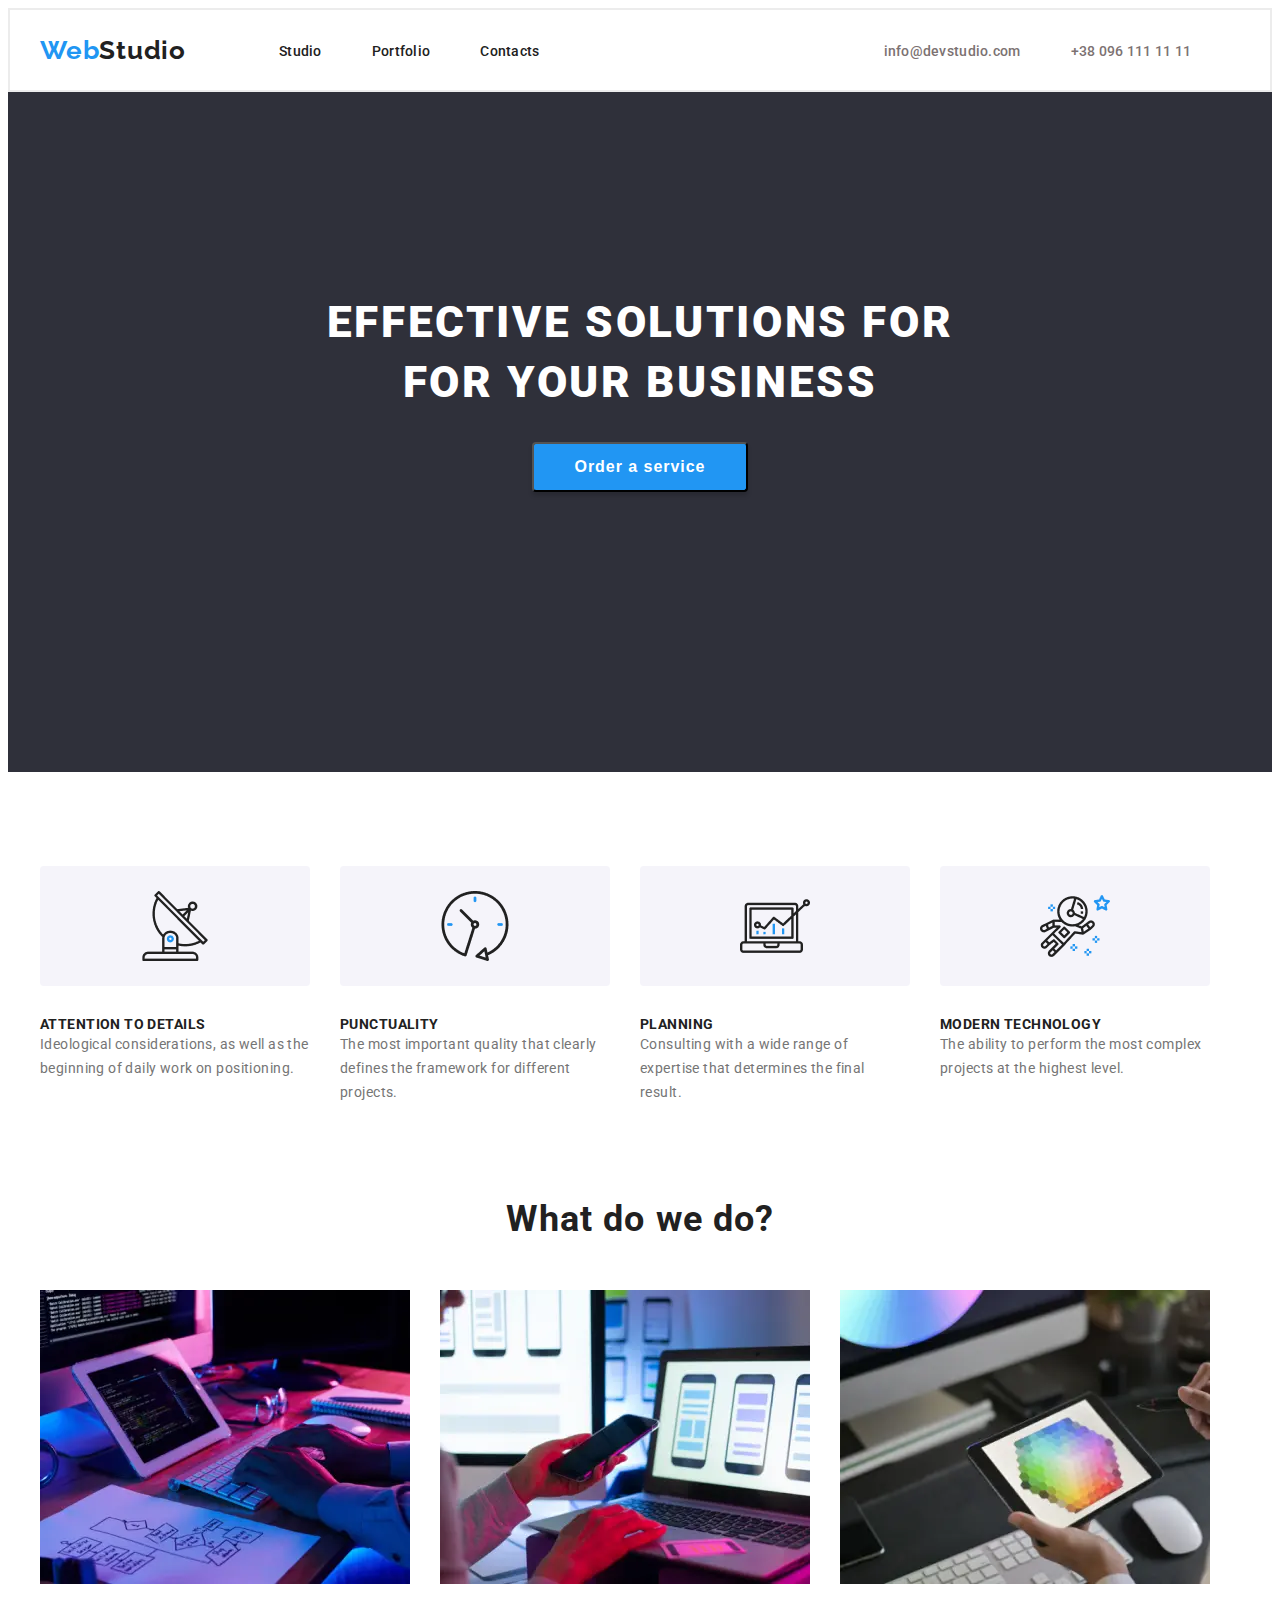
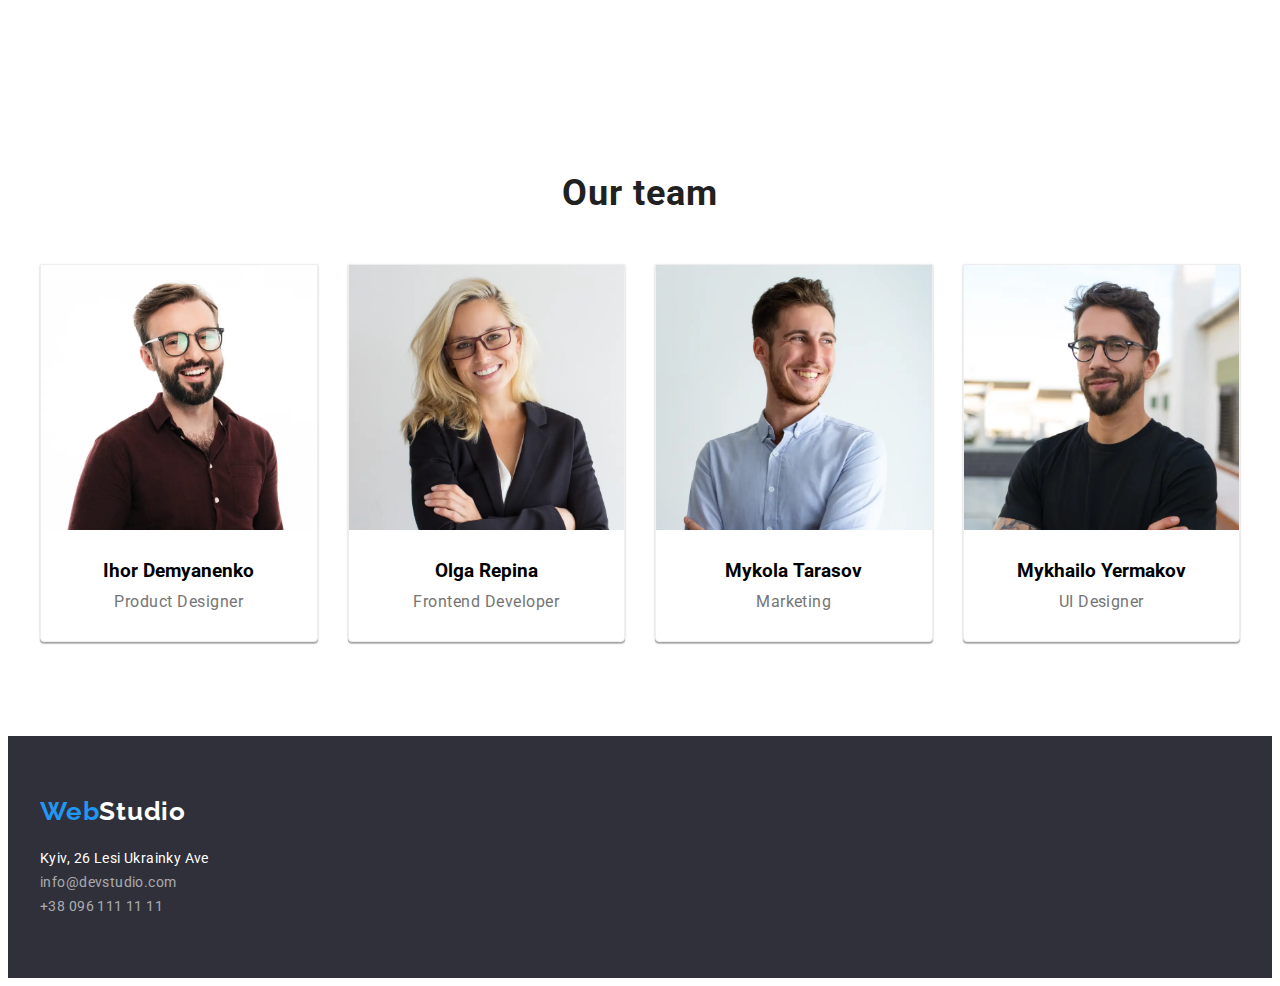
<file: index.html>
<!DOCTYPE html>
<html lang="en">
  <head>
    <meta charset="UTF-8" />
    <meta name="viewport" content="width=device-width, initial-scale=1.0" />
    <title>Document</title>
    <link
      rel="stylesheet"
      href="https://cdnjs.cloudflare.com/ajax/libs/modern-normalize/2.0.0/modern-normalize.min.css"
      integrity="sha512-4xo8blKMVCiXpTaLzQSLSw3KFOVPWhm/TRtuPVc4WG6kUgjH6J03IBuG7JZPkcWMxJ5huwaBpOpnwYElP/m6wg=="
      crossorigin="anonymous"
      referrerpolicy="no-referrer"
    />

    <link rel="preconnect" href="https://fonts.googleapis.com" />
    <link rel="preconnect" href="https://fonts.gstatic.com" crossorigin />
    <link
      href="https://fonts.googleapis.com/css2?family=Raleway:wght@700&family=Roboto:ital,wght@0,400;0,500;0,700;0,900;1,700&display=swap"
      rel="stylesheet"
    />
    <link rel="stylesheet" href="./css/reset.css" />
    <link rel="stylesheet" href="./css/conteiner.css" />
<link rel="stylesheet" href="./css/style.css">
  </head>
  <body>
    <header class="header">
      <div class="conteiner header-conteiner"> 
        <a class="logo" href="./index.html"
          >Web<span class="header-logo">Studio</span></a
        >
        <ul class="header-list">
          <li class="header-item">
            <a class="header-link" href="">Studio</a>
          </li>
          <li class="header-item">
            <a class="header-link" href="./portfolio.html">Portfolio</a>
          </li>
          <li class="header-item">
            <a class="header-link" href="">Contacts</a>
          </li>
        </ul>
        <ul class="header-contacts">
          <li class="header-contact">
            <a class="header-linkk" href="mailto:info@devstudio.com"
              >info@devstudio.com</a
            >
          </li>
          <li class="header-contact">
            <a class="header-linkk" href="tel:+380961111111"
              >+38 096 111 11 11</a
            >
          </li>
        </ul>
      </div>
    </header>

    <main>
      <!-- welcomesection -->

      <section class="welcome">
        <div class="conteiner welcome-conteiner ">
          <h1 class="welcome-title">effective solutions for </h1>
          <h1 class="welcome-title"> for your Business </h1>
          <button class="welcome-button">Order a service</button>
        </div>
      </section>

      <!--quality-->

      <section class="quality">
        <div class="conteiner quality-conteiner">
          <ul class="quality-list">
            <li class="quality-item">
              <h3 class="quality-title">ATTENTION TO DETAILS</h3>
              <p class="quality-text">
                Ideological considerations, as well as the beginning of daily
                work on positioning.
              </p>
            </li>
            <li class="quality-item">
              <h3 class="quality-title">PUNCTUALITY</h3>
              <p class="quality-text">
                The most important quality that clearly defines the framework
                for different projects.
              </p>
            </li>
            <li class="quality-item">
              <h3 class="quality-title">PLANNING</h3>
              <p class="quality-text">
                Consulting with a wide range of expertise that determines the
                final result.
              </p>
            </li>
            <li class="quality-item">
              <h3 class="quality-title">MODERN TECHNOLOGY</h3>
              <p class="quality-text">
                The ability to perform the most complex projects at the highest
                level.
              </p>
            </li>
          </ul>
        </div>
      </section>

      <!--services -->

      <section class="services">
        <div class="conteiner">
          <h2 class="services-title">What do we do?</h2>
          <ul class="services-list">
            <li class="services-item">
              <img class="services-photo" src="./images/komp.webp" alt="komp" />
            </li>
            <li class="services-item">
              <img class="services-photo" src="./images/phon.webp" alt="phon" />
            </li>
            <li class="services-item">
              <img class="services-photo" src="./images/graf.webp" alt="graf" />
            </li>
          </ul>
        </div>
      </section>

      <!--team-->

      <section class="team">
        <div class="conteiner team-conteiner">
          <h2 class="team-bigtitle">Our team</h2>
          <ul class="team-list">
            <li class="team-item">
              <img class="team-photo" src="./images/man.webp" alt="man" />
              <h3 class="team-tittle">Ihor Demyanenko</h3>
              <p class="team-text">Product Designer</p>
            </li>
            <li class="team-item">
              <img class="team-photo" src="./images/women.webp" alt="woman" />
              <h3 class="team-tittle">Olga Repina</h3>
              <p class="team-text">Frontend Developer</p>
            </li>
            <li class="team-item">
              <img class="team-photo" src="./images/man2.webp" alt="man2" />
              <h3 class="team-tittle">Mykola Tarasov</h3>
              <p class="team-text">Marketing</p>
            </li>
            <li class="team-item">
              <img class="team-photo" src="./images/man3.webp" alt="man3" />
              <h3 class="team-tittle">Mykhailo Yermakov</h3>
              <p class="team-text">UI Designer</p>
            </li>
          </ul>
        </div>
      </section>
    </main>

    <footer class="footer-contacs">
      <div class="conteiner">
        <a class="footer-logo" href=""
          >Web<span class="footer-partlogo">Studio</span></a
        >
        <ul class="footer-list">
          <li class="footer-item">
            <a class="footer-adress" href="">Kyiv, 26 Lesi Ukrainky Ave</a>
          </li>
          <li class="footer-item">
            <a class="footer-link" href="mailto: info@devstudio.com"
              >info@devstudio.com</a
            >
          </li>
          <li class="footer-item">
            <a class="footer-link" href="tell:+38 096 111 11 11"
              >+38 096 111 11 11</a
            >
          </li>
        </ul>
      </div>
    </footer>
  </body>
</html>
</file>
<file: css/conteiner.css>
.conteiner {
    width: 1200px;
  margin-left: auto;
  margin-right: auto;
  padding-left:15px ;
  padding-right:15px ;

  }
</file>
<file: css/style.css>
body {
  font-family: Roboto;
}
.logo {
  color: #2196f3;
  font-family: Raleway;
  font-size: 26px;
  font-weight: 700;
  line-height: normal;
  letter-spacing: 0.78px;
}
.header-logo {
  color: #212121;
}
.header-linkk {
  color: #7c7272;
  font-size: 14px;
  font-weight: 500;
  line-height: normal;
  letter-spacing: 0.28px;
}
.header-link {
  color: #212121;
  font-size: 14px;
  font-weight: 500;
  line-height: normal;
  letter-spacing: 0.28px;
}

.header-link:hover {
  color: #2196f3;
}
.header-linkk:hover {
  color: #2196f3;
}

.welcome-title {
  color: #fff;
  text-align: center;
  font-size: 44px;
  font-weight: 900;
  line-height: 60px; /* 136.364% */
  letter-spacing: 2.64px;
  text-transform: uppercase;
}
.welcome-button {
  color: #fff;
  text-align: center;
  font-size: 16px;
  font-weight: 700;
  line-height: 30px; /* 187.5% */
  letter-spacing: 0.96px;
  border-radius: 4px;
  background: #2196f3;
  box-shadow: 0px 4px 4px 0px rgba(0, 0, 0, 0.15);
}
.quality-title {
  color: #212121;
  font-size: 14px;
  font-weight: 700;
  line-height: normal;
  letter-spacing: 0.42px;
  text-transform: uppercase;
}
.quality-text {
  color: #757575;
  font-size: 14px;
  font-weight: 400;
  line-height: 24px; /* 171.429% */
  letter-spacing: 0.42px;
}
.services-title {
  color: #212121;
  text-align: center;
  font-size: 36px;
  font-weight: 700;
  line-height: normal;
  letter-spacing: 1.08px;
}
.team-bigtitle {
  color: #212121;
  text-align: center;
  font-size: 36px;
  font-weight: 700;
  line-height: normal;
  letter-spacing: 1.08px;
}
.team-title {
  color: #212121;
  text-align: center;
  font-size: 16px;
  font-weight: 500;
  line-height: normal;
  letter-spacing: 0.48px;
}
.team-text {
  color: #757575;
  text-align: center;
  font-size: 16px;
  font-weight: 400;
  line-height: normal;
  letter-spacing: 0.48px;
}
.footer-logo {
  color: #2196f3;
  font-family: Raleway;
  font-size: 26px;
  font-weight: 700;
  line-height: normal;
  letter-spacing: 0.78px;
}
.footer-partlogo {
  color: #fff;
}
.footer-adress {
  color: #fff;
  font-size: 14px;
  font-weight: 400;
  line-height: 24px; /* 171.429% */
  letter-spacing: 0.42px;
}
.footer-link {
  color: rgba(255, 255, 255, 0.6);
  font-size: 14px;
  font-weight: 400;
  line-height: 24px; /* 171.429% */
  letter-spacing: 0.42px;
}
.footer-contacs {
  background-color: #2f303a;
}
.welcome {
  background-color: #2f303a;
}
.header-list {
  display: flex;
  gap: 50px;

  align-items: center;
  margin-right: 344px;
}
.header-contacts {
  display: flex;
  align-items: center;
  gap: 50px;
}
.header-conteiner {
  display: flex;
  align-items: center;
}
.logo {
  display: block;
  margin-right: 93px;
}
.header {
  padding-top: 25px;
  padding-bottom: 25px;
}
.quality-list {
  display: flex;
  gap: 30px;
}
.welcome {
  padding-top: 200px;
  padding-bottom: 280px;
}
.services-list {
  display: flex;
  gap: 30px;
}
.welcome-conteiner {
  display: block;
  align-items: center;
}
.team-list {
  display: flex;
}
.welcome-button {
  display: block;
  margin-left: auto;
  margin-right: auto;
  justify-content: center;
  width: 216px;
  height: 50px;
  margin-top: 30px;
}
.quality {
  display: flex;
  padding-top: 94px;
  padding-bottom: 94px;
}
  .quality-item:nth-child(1)::before {
  
  content:" ";
  background-color:#F5F4FA ;
  background-image: url(../images/antenna.png);
  width: 270px;
height: 120px;
background-size: auto;
background-repeat: no-repeat;
background-position: 50% 50%;
border-radius: 4px;
margin-bottom: 30px;
}
.quality-item {
  
    width: 270px;
    display: flex;
    flex-direction: column;
 
}
.quality-item:nth-child(2)::before {
  content:" ";
  background-color:#F5F4FA ;
  background-image: url(../images/clock.png);
  width: 270px;
height: 120px;
background-size: auto;
background-repeat: no-repeat;
background-position: 50% 50%;
border-radius: 4px;
margin-bottom: 30px;
}
.quality-item:nth-child(3)::before {
  content:" ";
  background-color:#F5F4FA ;
  background-image: url(../images/diagram.png);
  width: 270px;
height: 120px;
background-size: auto;
background-repeat: no-repeat;
background-position: 50% 50%;
border-radius: 4px;
margin-bottom: 30px;
}
.quality-item:nth-child(4)::before {
  content:" ";
  background-color:#F5F4FA ;
  background-image: url(../images/astronaut.png);
  width: 270px;
height: 120px;
background-size: auto;
background-repeat: no-repeat;
background-position: 50% 50%;
border-radius: 4px;
margin-bottom: 30px;
}
.services-title {
  margin-bottom: 50px;
}

.team-bigtitle {
  padding-top: 94px;
  padding-bottom: 50px;
}
.team-list {
  padding-bottom: 94px;
}

.team-tittle {
  margin-top: 30px;
  text-align: center;
}
.team-list {
  gap: 30px;
}
.services {
  padding-bottom: 94px;
}
body {
  font-family: Roboto;
}

.kinds-button:hover {
  color: #fff;

  background: #2196f3;

  /* shadow-middle */
  box-shadow: 0px 2px 2px 0px rgba(0, 0, 0, 0.12),
    0px 1px 2px 0px rgba(0, 0, 0, 0.08), 0px 3px 1px 0px rgba(0, 0, 0, 0.1);
}
.kinds-button {
  text-align: center;
  font-family: Roboto;
  font-size: 16px;
  font-style: normal;
  font-weight: 500;
  line-height: 26px; /* 162.5% */
  letter-spacing: 0.48px;

  border-radius: 4px;
  padding-left: 22px;
  padding-right: 22px;
  padding-bottom: 6px;
  padding-top: 6px;
  border-radius: 4px;
  background: #f5f4fa;
}

.ourworks-maintext {
  color: hsl(0, 0%, 13%);
  font-family: Roboto;
  font-size: 18px;
  font-style: normal;
  font-weight: 700;
  line-height: 36px; /* 200% */
  letter-spacing: 1.08px;
}
.ourworks-text {
  color: #757575;
  font-family: Roboto;
  font-size: 16px;
  font-style: normal;
  font-weight: 400;
  line-height: 30px; /* 187.5% */
  letter-spacing: 0.48px;
}
.footer-logo {
  display: block;
  color: #2196f3;
  font-family: Raleway;
  font-size: 26px;
  font-weight: 700;
  line-height: normal;
  letter-spacing: 0.78px;
  margin-bottom: 20px;
}
.footer-partlogo {
  color: #fff;
}
.footer-adress {
  color: #fff;
  font-size: 14px;
  font-weight: 400;
  line-height: 24px; /* 171.429% */
  letter-spacing: 0.42px;
}
.footer-link {
  color: rgba(255, 255, 255, 0.6);
  font-size: 14px;
  font-weight: 400;
  line-height: 24px; /* 171.429% */
  letter-spacing: 0.42px;
}
.footer-contacs {
  background-color: #2f303a;
  padding-top: 60px;
  padding-bottom: 60px;
}
.kinds-list {
  display: flex;
  justify-content: center;
  gap: 8px;
}
.kinds {
  padding-top: 94px;
  padding-bottom: 56px;
}
.ourworks-item {
  width: 370px;
  border: 1px solid #eee;
  background: #fff;
  flex-basis: calc((100% - (30px * 2 )) / 3);
}
.ourworks-list {
  display: flex;
  gap: 30px;
  flex-wrap: wrap;
  justify-content: center;
}
.ourworks {
  padding-bottom: 94px;
}
.ourworks-box {
  margin-top: 20px;
  padding-bottom: 20px;
  padding-left: 24px;
  padding-right: 24px;
}
.team-item {
  border-radius: 0px 0px 4px 4px;
  border: 1px solid #eee;
background: #FFF;
}
.team-item {
  border-radius: 0px 0px 4px 4px;
  box-shadow: 0px 2px 1px 0px rgba(0, 0, 0, 0.20), 
  0px 1px 1px 0px rgba(0, 0, 0, 0.14), 
  0px 1px 3px 0px rgba(0, 0, 0, 0.12);
}
.team-tittle {
  margin-top: 30px;
}
.team-text {
  margin-top: 10px;
  padding-bottom: 30px;
}
.ourworks-item:hover {
  box-shadow: 1px 4px 6px 0px rgba(0, 0, 0, 0.16),
   0px 4px 4px 0px rgba(0, 0, 0, 0.06),
   0px 1px 1px 0px rgba(0, 0, 0, 0.12);
   border: 1px solid #EEE;
    max-width: 370px;
    flex-basis: calc(100% - (30px * 2) / 3);
}
.header {
  border: #ECECEC solid 2px;
}
.kinds-list {
outline: none;
}
</file>
